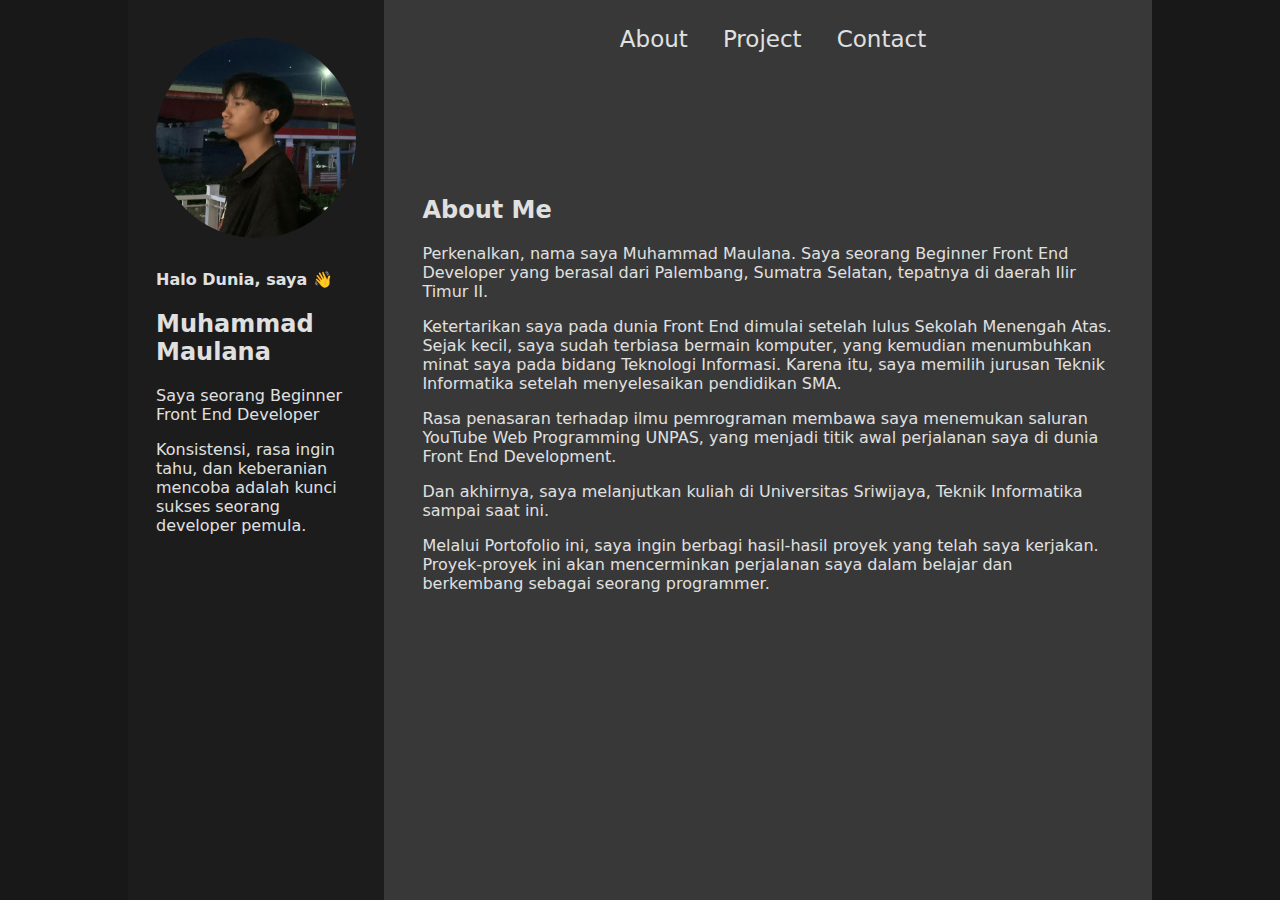
<file: index.html>
<!DOCTYPE html>
<html lang="en">
<head>
    <meta charset="UTF-8">
    <meta name="viewport" content="width=device-width, initial-scale=1.0">
    <title>Muhammad Maulana</title>
    <link rel="icon" href="img/letter-m.png">
    <link rel="stylesheet" href="style.css">
</head>
<body>
    <div class="container">

        <!-- Container Kiri -->
        <div class="container-kiri">
            <div class="profil">
                <img src="img/MAULANA.jpg" alt="Muhammad Maulana">
            </div>
            
            <div class="deskripsi">
                <h4>Halo Dunia, saya 👋</h4>
                <h2>Muhammad Maulana</h2>
                <p>Saya seorang Beginner Front End Developer</p>
                <p>Konsistensi, rasa ingin tahu, dan keberanian mencoba adalah kunci sukses seorang developer pemula.</p>
            </div>
        </div>

        <!-- Container Kanan -->
        <main class="container-kanan">
            <nav>
                <ul>
                    <li><a href="index.html">About</a></li>
                    <li><a href="project.html">Project</a></li>
                    <li><a href="contact.html">Contact</a></li>
                </ul>
            </nav>

            <article>
                <header><h2>About Me</h2></header>

                <p>Perkenalkan, nama saya Muhammad Maulana. Saya seorang Beginner Front End Developer yang berasal dari Palembang, Sumatra Selatan, tepatnya di daerah Ilir Timur II.</p>

                <p>Ketertarikan saya pada dunia Front End dimulai setelah lulus Sekolah Menengah Atas. Sejak kecil, saya sudah terbiasa bermain komputer, yang kemudian menumbuhkan minat saya pada bidang Teknologi Informasi. Karena itu, saya memilih jurusan Teknik Informatika setelah menyelesaikan pendidikan SMA.</p>

                <p>Rasa penasaran terhadap ilmu pemrograman membawa saya menemukan saluran YouTube Web Programming UNPAS, yang menjadi titik awal perjalanan saya di dunia Front End Development.</p>

                <p>Dan akhirnya, saya melanjutkan kuliah di Universitas Sriwijaya, Teknik Informatika sampai saat ini.</p>

                <p>Melalui Portofolio ini, saya ingin berbagi hasil-hasil proyek yang telah saya kerjakan. Proyek-proyek ini akan mencerminkan perjalanan saya dalam belajar dan berkembang sebagai seorang programmer.</p>
            </article>

        </main>
    </div>
</body>
</html>
</file>
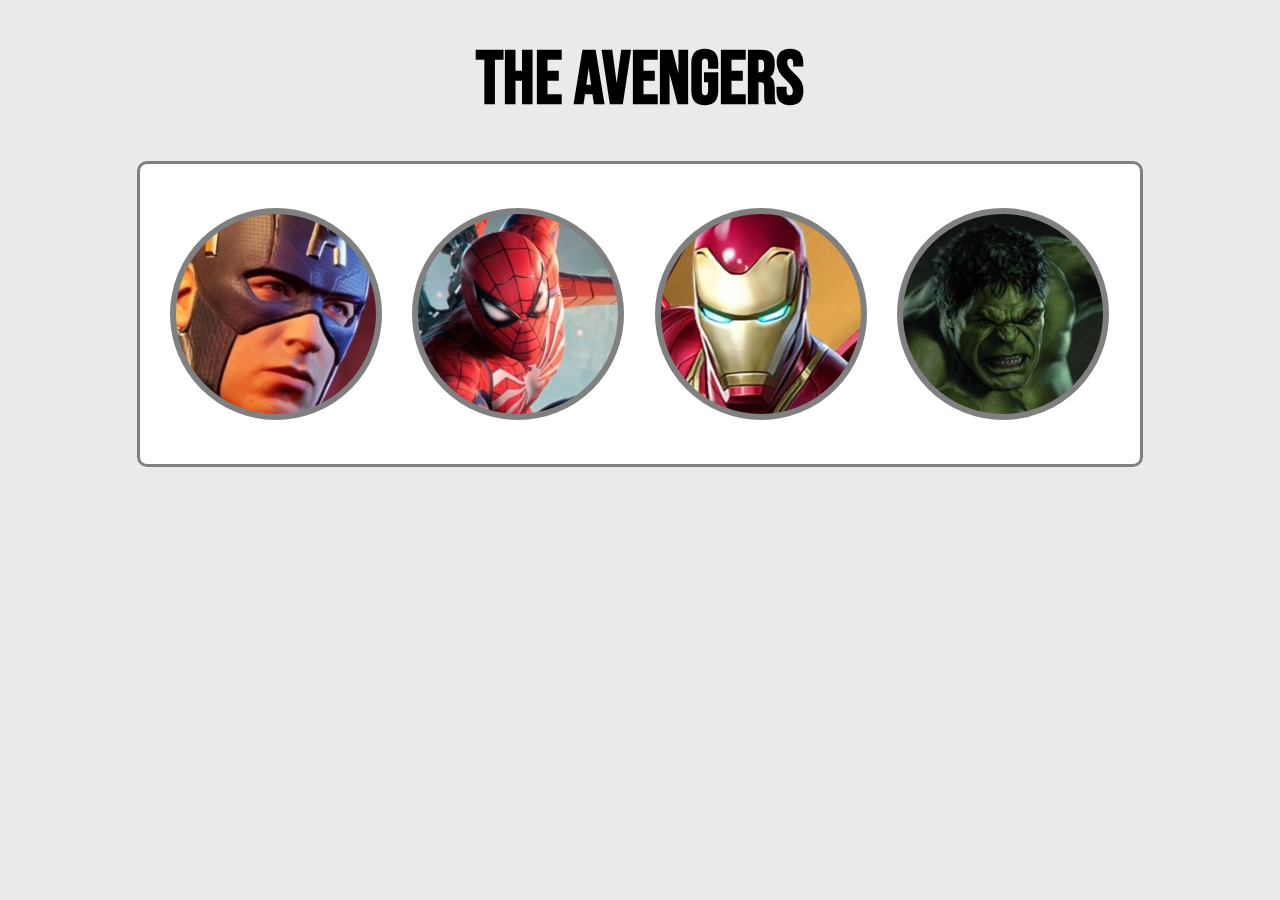
<file: project/gallery/index.html>
<!DOCTYPE html>
<head>
    <title>Marvel Heroes</title>
    <link rel="stylesheet" href="style.css">
</head>
<body>
        <h1 class="judul">The Avengers</h1>

    <div class="container">
        <div class="kotak">
            <a href="#overlay1">
                <div class="captain image">
                    <div class="insidecapt">Captain America</div>
                </div>
            </a>
            
            <a href="#overlay3">
                <div class="spiderman image">
                    <div class="insidespider">Spider Man</div>
                </div>
            </a>
            
            <a href="#overlay2">
                <div class="ironman image">
                <div class="insideiron">Iron Man</div>
            </div>
            </a>

            <a href="#overlay4">
                <div class="hulk image">
                    <div class="insidehulk">Hulk</div>
                </div>
            </a>
        </div>

        <!-- LIGHTBOX -->

        <div class="tampilan" id="overlay1">
            <img src="img/full/captain.jpg" alt="" width="400px">
            <a href="#" class="close">X</a>
            <a href="#overlay2" class="next"></a>
        </div>

        <div class="tampilan" id="overlay2">
            <img src="img/full/ironman.jpg" alt="" width="400px">
            <a href="#" class="close">X</a>
            <a href="#overlay3" class="next"></a>
            <a href="#overlay1" class="back"></a>
        </div>

        <div class="tampilan" id="overlay3">
            <img src="img/full/spider.jpg" alt="" width="400px">
            <a href="#" class="close">X</a>
            <a href="#overlay4" class="next"></a>
            <a href="#overlay2" class="back"></a>
        </div>

        <div class="tampilan" id="overlay4">
            <img src="img/full/hulk.jpg" alt="" width="400px">
            <a href="#" class="close">X</a>
            <a href="#overlay3" class="back"></a>
        </div>

        <!-- NEXT & BACK -->
        

    </div>
</body>
</html>
</file>
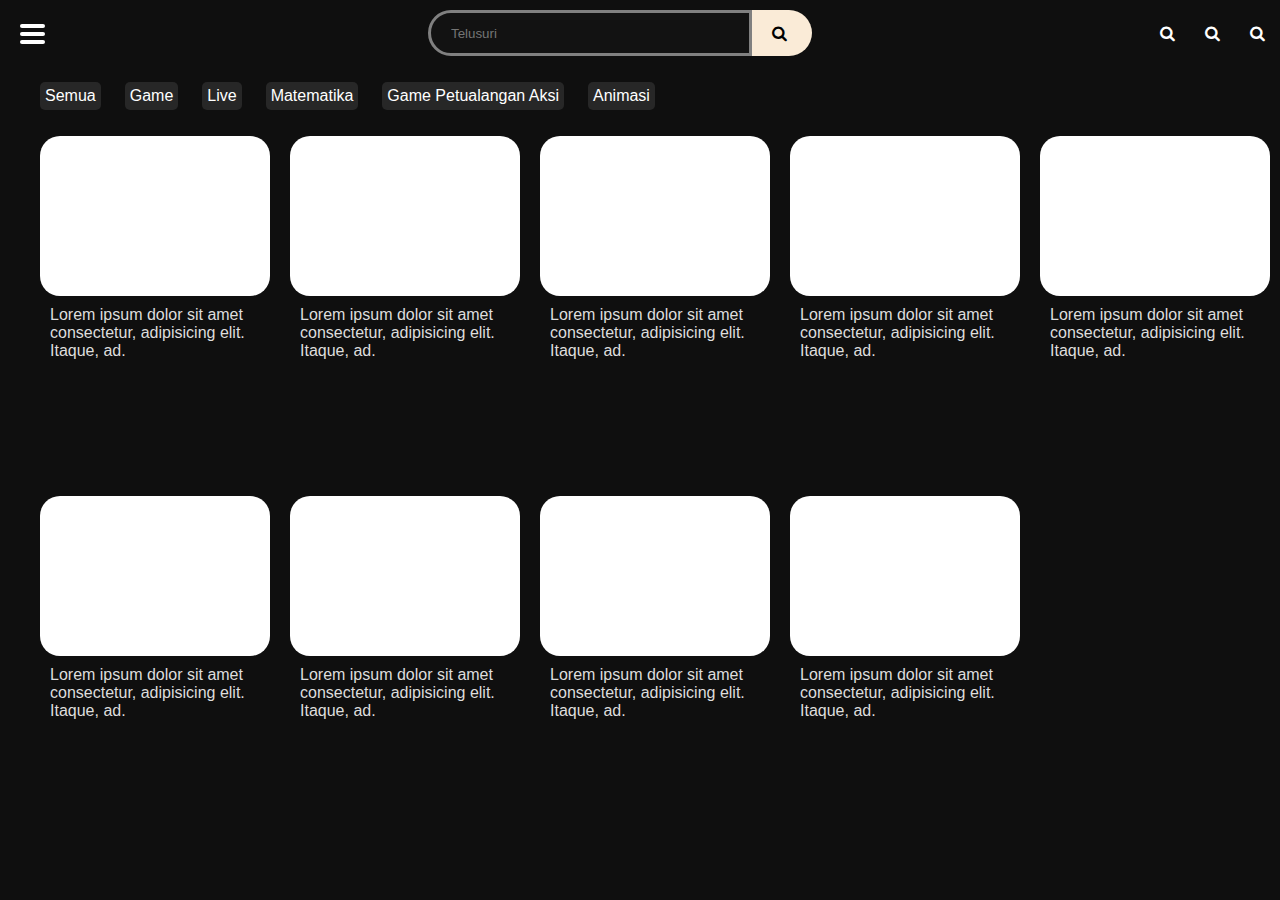
<file: project/youtube/index.html>
<!DOCTYPE html>
<html lang="en">
<head>
    <meta charset="UTF-8">
    <meta name="viewport" content="width=device-width, initial-scale=1.0">
    <title>YOUTUBE</title>
    <link rel="stylesheet" href="style.css">
    <link rel="stylesheet" href="https://cdnjs.cloudflare.com/ajax/libs/font-awesome/4.7.0/css/font-awesome.min.css">
</head>
<body>
    <nav>
        <div class="burger">
            <span></span>

            <span><div class="shadow"></div></span>
            <span></span>
        </div>

        <div class="searchbar">
            <input type="text" placeholder="Telusuri">
            <div class="searchside">
                <div class="icon fa fa-search"></div>
            </div>
        </div>

        <div class="iconfk anjay">
            <div class="iconfk fa fa-search"></div>
            <div class="iconfk fa fa-search"></div>
            <div class="iconfk fa fa-search"></div>
        </div>
    </nav>

    <nav>
        <div class="undernav">
            <ul>
                <li class="item">Semua</li>
                <li class="item">Game</li>
                <li class="item">Live</li>
                <li class="item">Matematika</li>
                <li class="item">Game Petualangan Aksi</li>
                <li class="item">Animasi</li>
            </ul>
        </div>  
    </nav>

    <div class="container">
        <div class="thumbnail">
            <div class="video"></div>
            <div class="text">Lorem ipsum dolor sit amet consectetur, adipisicing elit. Itaque, ad.</div>
        </div>

        <div class="thumbnail">
            <div class="video"></div>
            <div class="text">Lorem ipsum dolor sit amet consectetur, adipisicing elit. Itaque, ad.</div>
        </div>

        <div class="thumbnail">
            <div class="video"></div>
            <div class="text">Lorem ipsum dolor sit amet consectetur, adipisicing elit. Itaque, ad.</div>
        </div>

        <div class="thumbnail">
            <div class="video"></div>
            <div class="text">Lorem ipsum dolor sit amet consectetur, adipisicing elit. Itaque, ad.</div>
        </div>

        <div class="thumbnail">
            <div class="video"></div>
            <div class="text">Lorem ipsum dolor sit amet consectetur, adipisicing elit. Itaque, ad.</div>
        </div>

        <div class="thumbnail">
            <div class="video"></div>
            <div class="text">Lorem ipsum dolor sit amet consectetur, adipisicing elit. Itaque, ad.</div>
        </div>

        <div class="thumbnail">
            <div class="video"></div>
            <div class="text">Lorem ipsum dolor sit amet consectetur, adipisicing elit. Itaque, ad.</div>
        </div>

        <div class="thumbnail">
            <div class="video"></div>
            <div class="text">Lorem ipsum dolor sit amet consectetur, adipisicing elit. Itaque, ad.</div>
        </div>

        <div class="thumbnail">
            <div class="video"></div>
            <div class="text">Lorem ipsum dolor sit amet consectetur, adipisicing elit. Itaque, ad.</div>
        </div>
    </div>
</body>
</html>
</file>
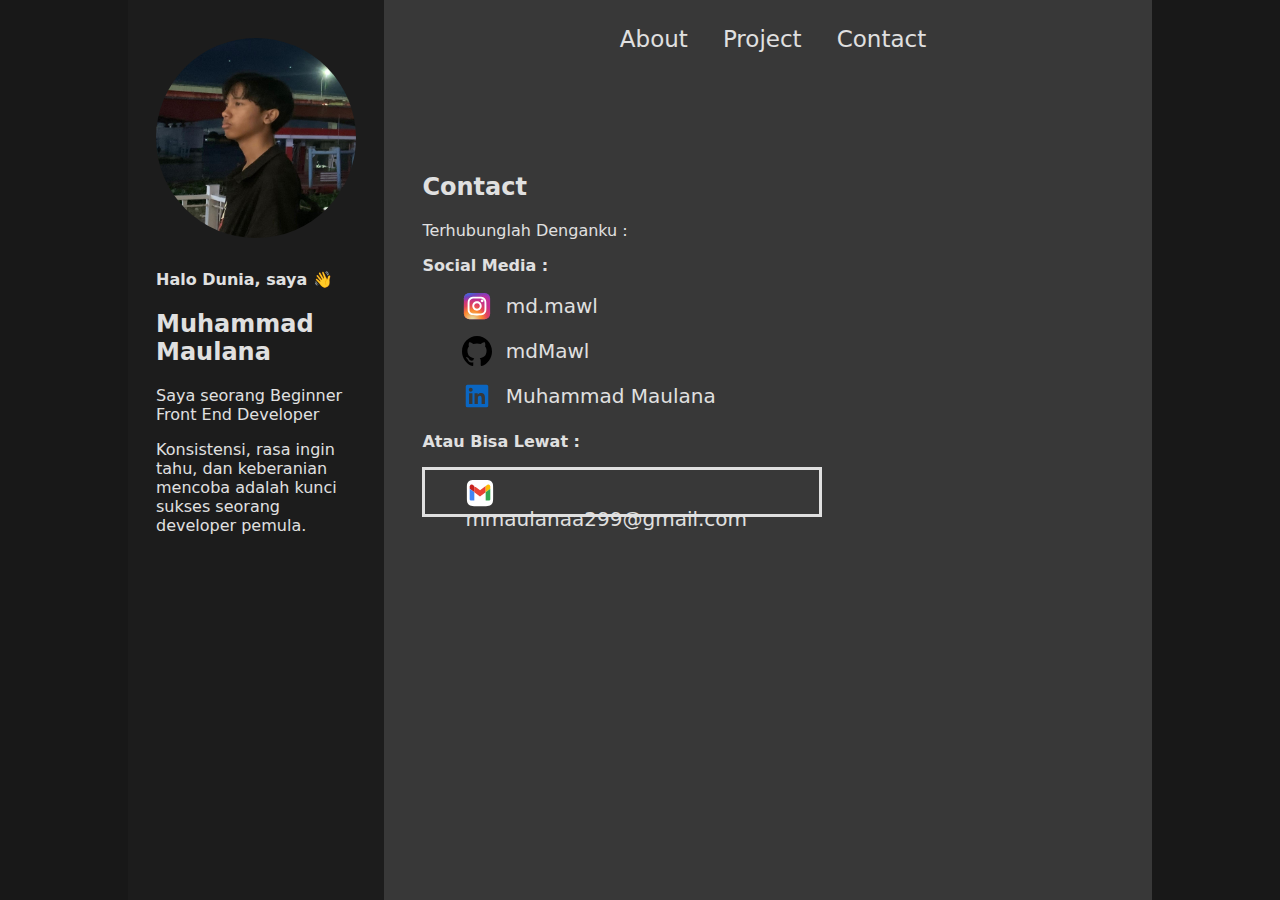
<file: contact.html>
<!DOCTYPE html>
<html lang="en">
<head>
    <meta charset="UTF-8">
    <meta name="viewport" content="width=device-width, initial-scale=1.0">
    <title>Muhammad Maulana</title>
    <link rel="icon" href="img/letter-m.png">
    <link rel="stylesheet" href="contact.css">
</head>
<body>
    <div class="container">

        <!-- Container Kiri -->
        <div class="container-kiri">
            <div class="profil">
                <img src="img/MAULANA.jpg" alt="Muhammad Maulana">
            </div>
            
            <div class="deskripsi">
                <h4>Halo Dunia, saya 👋</h4>
                <h2>Muhammad Maulana</h2>
                <p>Saya seorang Beginner Front End Developer</p>
                <p>Konsistensi, rasa ingin tahu, dan keberanian mencoba adalah kunci sukses seorang developer pemula.</p>
            </div>
        </div>

        <!-- Container Kanan -->
        <main class="container-kanan">
            <nav>
                <ul>
                    <li><a href="index.html">About</a></li>
                    <li><a href="project.html">Project</a></li>
                    <li><a href="contact.html">Contact</a></li>
                </ul>
            </nav>

            <article>
                <header><h2>Contact</h2></header>

                <p>Terhubunglah Denganku :</p>

                <p><b>Social Media :</b></p>

                <div class="sosial-media">
                    <ul>
                        <li><img src="svg/instagram-1-svgrepo-com.svg" alt="Instagram" width="30px">
                        <a href="https://www.instagram.com/md.mawl/" target="_blank">md.mawl</a></li>
                       
                        <li><img src="svg/github-142-svgrepo-com.svg" alt="GitHub" width="30px">
                        <a href="https://github.com/mdMawl" target="_blank">mdMawl</a></li>

                        <li><img src="svg/linkedin-svgrepo-com.svg" alt="Linkedin" width="30px">
                        <a href="https://www.linkedin.com/in/mhdmaulana" target="_blank">Muhammad Maulana</a></li>
                    </ul>
                </div>

                <div class="email">
                    <p><b>Atau Bisa Lewat :</b></p>

                    <ul>
                        <li>
                            <img src="svg/gmail-svgrepo-com.svg" width="30px" alt="Gmail">
                            <p>mmaulanaa299@gmail.com</p>
                        </li>
                    </ul>
                </div>
                   

                
            </article>

        </main>
    </div>
</body>
</html>
</file>
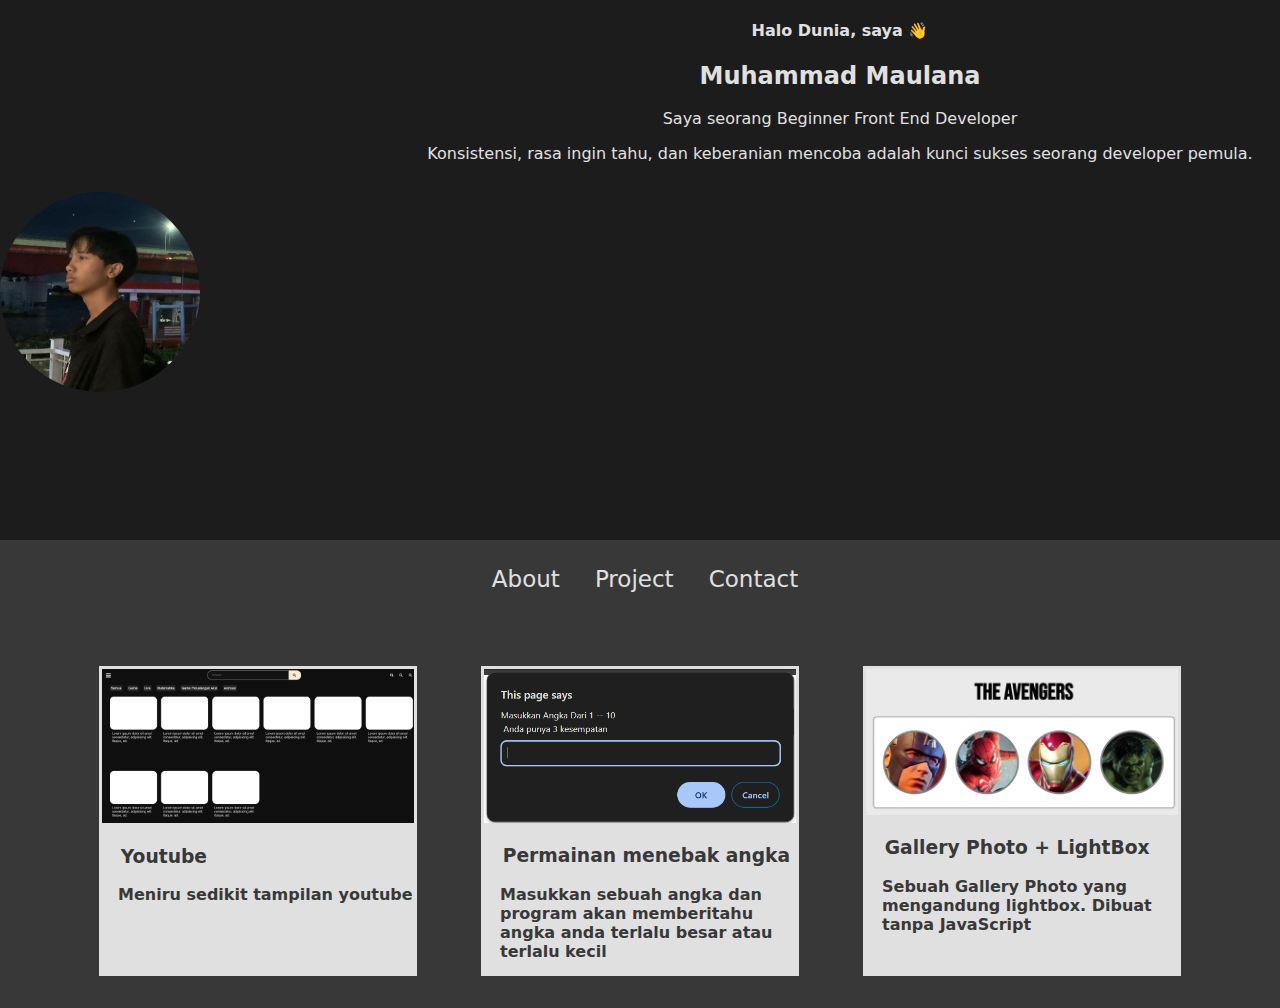
<file: project.html>
<!DOCTYPE html>
<html lang="en">
<head>
    <meta charset="UTF-8">
    <meta name="viewport" content="width=device-width, initial-scale=1.0">
    <title>Muhammad Maulana</title>
    <link rel="icon" href="img/letter-m.png">
    <link rel="stylesheet" href="project.css">
</head>
<body>
    <div class="container">

        <!-- Container Kiri -->
        <aside class="container-kiri">
            <div class="profil">
                <img src="img/MAULANA.jpg" alt="Muhammad Maulana">
            </div>
            
            <div class="deskripsi">
                <h4>Halo Dunia, saya 👋</h4>
                <h2>Muhammad Maulana</h2>
                <p>Saya seorang Beginner Front End Developer</p>
                <p>Konsistensi, rasa ingin tahu, dan keberanian mencoba adalah kunci sukses seorang developer pemula.</p>
            </div>
        </aside>

        <!-- Container Kanan -->
        <main class="container-kanan">
            <nav>
                <ul>
                    <li><a href="index.html">About</a></li>
                    <li><a href="project.html">Project</a></li>
                    <li><a href="contact.html">Contact</a></li>
                </ul>
            </nav>

            <article>
                <a href="project/youtube/index.html" target="_blank">
                    <div class="card">
                        <img src="img/youtube.png" alt="Meniru Tampilan Youtube">
                        <h3>Youtube</h3>
                        <p>Meniru sedikit tampilan youtube</p>
                    </div>
                </a>



                <a href="project/tebak-angka/index.html" target="_blank">
                    <div class="card">
                        <img src="img/tebak-angka.png" alt="Permainan Tebak Angka">
                        <h3>Permainan menebak angka</h3>
                        <p>Masukkan sebuah angka dan program akan memberitahu angka anda terlalu besar atau terlalu kecil</p>
                    </div>
                </a>


                <a href="project/gallery/index.html" target="_blank">
                    <div class="card">
                        <img src="img/image.png" alt="Projek Gallery Photo">
                        <h3>Gallery Photo + LightBox</h3>
                        <p>Sebuah Gallery Photo yang mengandung lightbox. Dibuat tanpa JavaScript</p>
                    </div>
                </a>
            </article>

        </main>
    </div>
</body>
</html>
</file>
<file: style.css>
body{
    background-color: #181818;
    margin: 0;
    padding: 0;
    font-family: system-ui, -apple-system, BlinkMacSystemFont, 'Segoe UI', Roboto, Oxygen, Ubuntu, Cantarell, 'Open Sans', 'Helvetica Neue', sans-serif;
}

.container{
    display: flex;
}

.container-kiri {
    margin-left: 10%;
    background-color: #1C1C1C;
    width: 20%;
    height: 100vh;
    display: flex;
    flex-wrap: wrap;
    flex-direction: column;
    align-items: center;
}

.container-kiri .profil{
    margin-top: 15%;
    width: 200px;
    height: 200px;
    margin-bottom: 10px;
}

.container-kiri .profil img{
    width: 200px;
    height: 200px;
    border-radius: 50%;
}

.container-kiri .deskripsi{
    color: #E0E0E0;
    width: 200px;
    height: 200px;
}

.container-kanan{
    margin-right: 10%;
    background-color: #383838;
    width: 60%;
    height: 100vh;
    display: flex;
    align-items: center;
    flex-direction: column;
    overflow: auto;
}

nav ul, a{
    margin-top: 7%;
    list-style: none;
    text-decoration: none;
    color: #E0E0E0;
}

li{
    display: inline-block;
    margin-right: 30px;
    font-size: 23px;
    font-weight: 500;
}

article{
    align-self: start;
    color: #E0E0E0;
    margin: 14% 5% 0 5%;
    
}

/* RESPONSIVE */

@media only screen and (max-width: 991px) {
    .container {
      flex-direction: column;
    }

    .container-kiri{
        width: 100vw;
        height: 80vh;
        margin: 0;
    }

    .container-kiri .deskripsi{
        color: #E0E0E0;
        width: 100%;
        height: 200px;
        text-align: center;
    }
    
    .container-kanan{
        margin-right: 0;
        width: 100vw;
    }
}

@media only screen and (max-width: 380px) {
    li{font-size: 20px;}
}
</file>
<file: project/gallery/style.css>
/* REAL SYNTAX */
    /* REAL SYNTAX */
    /* REAL SYNTAX */
    /* REAL SYNTAX */
    /* REAL SYNTAX */

@font-face {
    font-family: "Bebas";
    src: url('font/BebasNeue-Regular.woff2') format('woff2');
}

body {
    background-color: #eaeaea;
    font-family: "Bebas";
}

h1{
    font-size: 75px;
    text-align: center;
    font-weight: 600;
    margin: 35px;
}

.kotak {
    width: 1000px;
    height: 300px;
    background-color: rgb(255, 255, 255);
    margin: 10px auto;
    border: 3px solid grey;
    border-radius: 10px;
}

.image{
    margin: 44px 0 44px 30.2px ;
    float: left;
    width: 200px;
    height: 200px;
    border-radius: 50% ;
    border: 6px solid grey;
}

    /* THUMBNAIL */
    /* THUMBNAIL */
    /* THUMBNAIL */
        

.captain {
    background-image: url(img/thumb/captain.jpg);
}

.ironman{
    background-image: url(img/thumb/ironman.jpg);
}

.spiderman{
    background-image: url(img/thumb/spider.jpg);
}

.hulk{
    background-image: url(img/thumb/hulk.jpg);
}

    /* INSIDE TEXT */
    /* INSIDE TEXT */
    /* INSIDE TEXT */

.insidecapt, .insideiron, .insidespider, .insidehulk{
    text-align: center;
    line-height: 200px;
    background-color: hwb(0 92% 7%);
    border-radius: 50%;
    opacity: 0;
    transition: 1s;
    color: black;
}

.insidehulk:hover, .insidespider:hover, .insideiron:hover, .insidecapt:hover{
    opacity: 1;
    transform: rotate(360deg);
}
.insidehulk:hover .judul {
    color:aquamarine; 
}

.tampilan{
    width: 0;
    height: 0;
    overflow: hidden;
    position: absolute;
    left: 0;
    top: 0;
    background-color: rgba(95, 95, 95, 0);
    
}

.tampilan:target{
    width: 100%;
    height: 100%;
    position: absolute;
    left: 0;
    top: 0;
    right: 0;
    bottom: 0;
    background-color: rgba(95, 95, 95, .8);
    text-align: center;
    padding-top: 100px;
    box-shadow: 3px 3px 3px 3px black;
    transition: background-color 1s;
}

.tampilan:target img{
    box-shadow: 3px 3px 3px 3px black;
    animation: fadeini 1s;
}

.tampilan:target .close, .tampilan:target .next, .tampilan:target .back{
    animation: close 1s;
}

.close{
    font-size: 45px;
    text-decoration: none;
    position: absolute;
    right: 2%;
    top: 2%;
    border: 3px solid black;
    width: 40px;
    color: black;
    
}

@keyframes fadeini {
    0%{
        scale: 0;
        opacity: 0;
    }

    100%{
        scale: 1;
        opacity: 1;
    }
    
}

@keyframes close {
    0%{
        opacity: 0;
        margin-top: -30px;
    }

    100%{
        opacity: 1;
        margin-top: 0;
    }
    
}

.next, .back{
   background-image: url(img/next.png);
   width: 128px;
   height: 128px;
   display: block;
   position: absolute;
}

.next{
    transform: rotate(180deg);
    right: 300px;
    top: 300px;
}

.back{
    left: 300px;
    top: 300px;
}
</file>
<file: project/youtube/style.css>
*{
    box-sizing: border-box;
}

body{
    background-color: #0F0F0F;
    padding: 0;
    margin: 0;
    font: 16px arial;
}

nav{
    display: flex;
}

/* BURGER */

.burger{
    display: flex;
    flex-direction: column;
    margin: 20px 50px 0px 20px;
    max-width: 25px;
    order: 1;
}

.burger span{
    max-width: 25px;
    height: 4px;
    background-color: white;
    border-radius: 10px;
    margin-top: 4px;
}

.shadow{
    visibility: hidden;
    background-color:rgba(39, 39, 39, .5);
    width: 40px;
    height: 40px;
    border-radius: 50%;
    transform: translate(-7.3px, -18px);
}

.burger:hover .shadow{
    visibility: visible;
}


/* SEARCHBAR */

.searchbar{
   display: flex;
   margin: 10px auto;
   width:30%;
   order: 2;
}

.searchbar input{
    background-color: #121212;
    border: 3px solid grey;
    border-radius: 50px 0px 0px 50px;
    padding-left: 20px;
    width: 100%;
    max-width: 500px;
}


.searchside{
    background-color: antiquewhite;
    border-radius: 0px 50px 50px 0px;
    max-width: 60px;
    width: 100%;
    
}

.icon{
    padding: 15px 20px;
    
}

/* ICON RIGHT */

.anjay{
    order: 3;
    display: flex;
    color: white;
    gap: 30px;
    margin: 25px 15px 0 15px;
}

/* UNDERNAV */

.undernav ul{
    display: flex;
    list-style: none;
    gap: 24px;
    color: white;
    flex-wrap: wrap;
}

.undernav li{
    background-color: #272727;
    border-radius: 5px;
    padding: 5px;
}

/* VIDEO */

.container{
    display: grid;
    grid-template-columns: repeat(auto-fill, minmax(200px, 1fr));
    grid-template-rows: repeat(auto-fit, minmax(200px, 1fr));
    margin: 10px 10px 10px 40px;
    gap: 20px;
}

.video{
    width: 100%;
    max-width: 250px;
    height: 160px;
    background-color: white;
    border-radius: 20px;
}

.text{
    width: 100%;
    max-width: 240px;
    height: 160px;
    color: #ddd;
    margin: 10px 2px 10px 10px;
}
</file>
<file: contact.css>
body{
    background-color: #181818;
    margin: 0;
    padding: 0;
    font-family: system-ui, -apple-system, BlinkMacSystemFont, 'Segoe UI', Roboto, Oxygen, Ubuntu, Cantarell, 'Open Sans', 'Helvetica Neue', sans-serif;
}

.container{
    display: flex;
}

.container-kiri {
    margin-left: 10%;
    background-color: #1C1C1C;
    width: 20%;
    height: 100vh;
    display: flex;
    flex-wrap: wrap;
    flex-direction: column;
    align-items: center;
}

.container-kiri .profil{
    margin-top: 15%;
    width: 200px;
    height: 200px;
    margin-bottom: 10px;
}

.container-kiri .profil img{
    width: 200px;
    height: 200px;
    border-radius: 50%;
}

.container-kiri .deskripsi{
    color: #E0E0E0;
    width: 200px;
    height: 200px;
}

.container-kanan{
    margin-right: 10%;
    background-color: #383838;
    width: 60%;
    height: 100vh;
    display: flex;
    align-items: center;
    flex-direction: column;
}

nav ul, a{
    margin-top: 7%;
    list-style: none;
    text-decoration: none;
    color: #E0E0E0;
}

li{
    display: inline-block;
    margin-right: 30px;
    font-size: 23px;
    font-weight: 500;
}

article{
    align-self: start;
    color: #E0E0E0;
    margin: 11% 5% 0 5%;
}

/* CONTACT.CSS */
article ul li{
    display: block;
    margin-bottom: 10px;
}

article ul li a, article ul li p{
    position: relative;
    display: inline;
    bottom: 8px;
    font-size: 20px; 
    font-weight: 500;
}

.sosial-media img, .email img{
    margin-right: 6px;
}

.email ul{
    width: 400px;
    height: 50px;
    box-sizing: border-box;
    border: 3px solid #E0E0E0;
    padding-top: 8px;
}

@media only screen and (max-width: 991px) {
    .container {
      flex-direction: column;
    }

    .container-kiri{
        width: 100vw;
        height: 80vh;
        margin: 0;
    }

    .container-kiri .deskripsi{
        color: #E0E0E0;
        width: 100%;
        height: 200px;
        text-align: center;
    }
    
    .container-kanan{
        margin-right: 0;
        width: 100vw;
    }

    article{
        align-self: center;
        text-align: center;
    }

    .email ul{
        border: none;
    }
}

@media only screen and (max-width: 380px) {
    li{font-size: 20px;}
}
</file>
<file: project.css>
body{
    background-color: #181818;
    margin: 0;
    padding: 0;
    font-family: system-ui, -apple-system, BlinkMacSystemFont, 'Segoe UI', Roboto, Oxygen, Ubuntu, Cantarell, 'Open Sans', 'Helvetica Neue', sans-serif;
}

.container{
    display: flex;
}

.container-kiri {
    margin-left: 10%;
    background-color: #1C1C1C;
    width: 20%;
    height: 100vh;
    display: flex;
    flex-wrap: wrap;
    flex-direction: column;
    align-items: center;
}

.container-kiri .profil{
    margin-top: 15%;
    width: 200px;
    height: 200px;
    margin-bottom: 10px;
}

.container-kiri .profil img{
    width: 200px;
    height: 200px;
    border-radius: 50%;
}

.container-kiri .deskripsi{
    color: #E0E0E0;
    width: 200px;
    height: 200px;
}

.container-kanan{
    margin-right: 10%;
    background-color: #383838;
    width: 60%;
    height: 100vh;
    display: flex;
    align-items: center;
    flex-direction: column;
}

nav ul, nav ul a{
    margin-top: 7%;
    list-style: none;
    text-decoration: none;
    color: #E0E0E0;
}

li{
    display: inline-block;
    margin-right: 30px;
    font-size: 23px;
    font-weight: 500;
}

article{
    display: flex;
    margin: 2% 5% 0 5%;
    flex-wrap: wrap;
}

    /* PROJECT.CSS */

    .card{
        display: inline-block;
        border: 3px solid #E0E0E0;
        width: 20em;
        height: 19em;
        margin: 2em;
        background-color: #E0E0E0;
    }

    .card img{
        width: 100%;
    }

    .card p, .card h3{
        color: #383838;
        margin-left: 1em;
        font-weight: bold;
        
    }


    /* RESPONSIVE */
@media only screen and (max-width: 1457px) {
    .card{
        width: 19.5em;
        height: 19em;
    }
}

@media only screen and (max-width: 1415px) {
    .container {
      flex-direction: column;
    }

    .container-kiri{
        width: 100vw;
        height: 60vh;
        margin: 0;
    }

    .container-kiri .deskripsi{
        color: #E0E0E0;
        width: 100%;
        height: 200px;
        text-align: center;
    }
    
    .container-kanan{
        margin-right: 0;
        width: 100vw;
        height: 100%;
    }

    article{
        justify-content: space-evenly;
    }
}

@media only screen and (max-width: 863px) {
    article{
        justify-content: center;
    }

    .card{
        width: 18.5em;
        height: 18em;
    }
}

@media only screen and (max-width: 380px) {
    li{font-size: 20px;}
}
</file>
